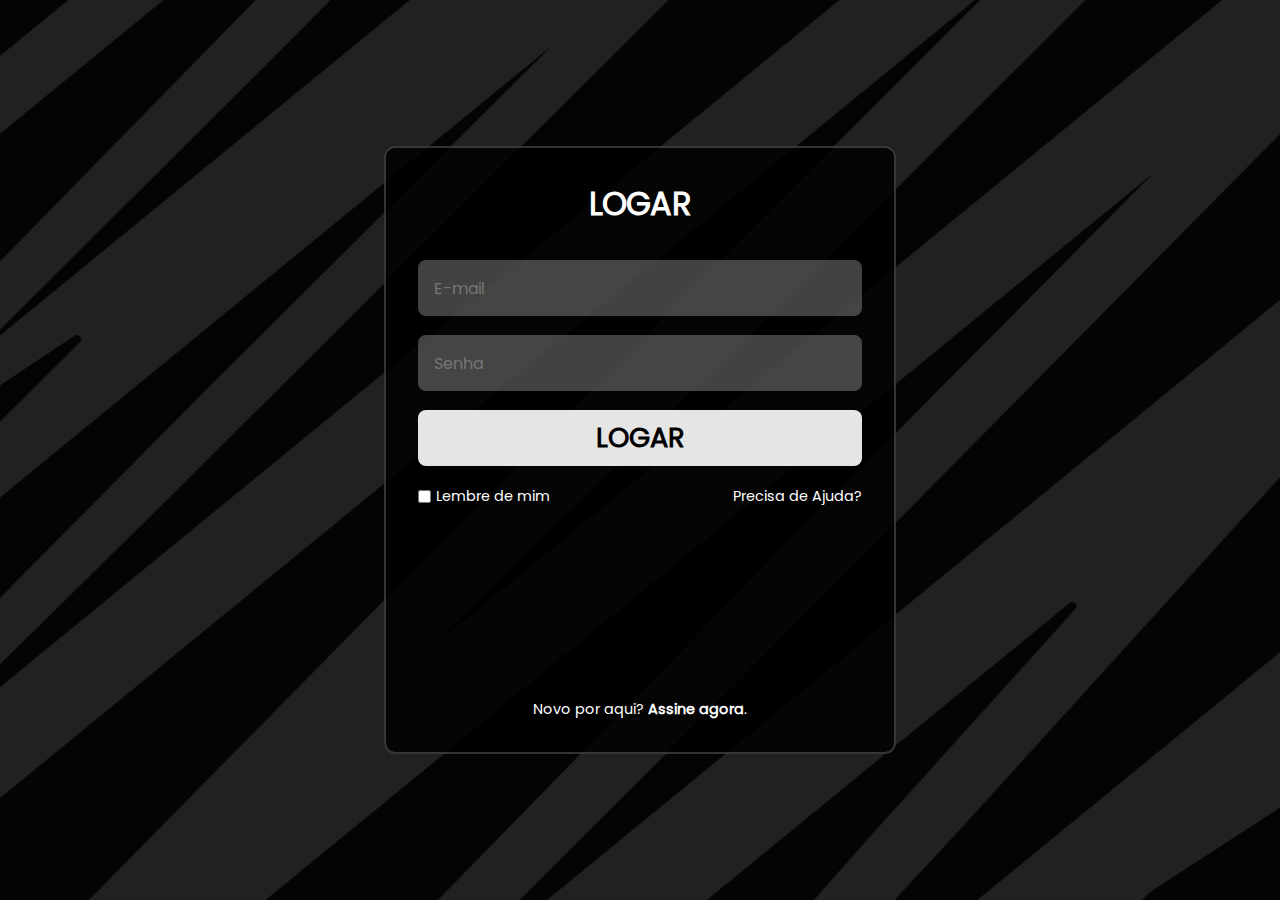
<file: index.html>
<!DOCTYPE html>
<html lang="pt-BR">

<head>
  <meta charset="UTF-8" />
  <meta name="viewport" content="width=device-width, initial-scale=1.0" />
  <link rel="stylesheet" href="/css/index.css" />
  <title>Login</title>
</head>

<body>
  <main id="login">
    <h1>LOGAR</h1>

    <section id="form">
      <div id="formContent">
        <input placeholder="E-mail" type="email" name="email" />
        <input placeholder="Senha" type="password" name="password" />
        <button type="button"><a href="/pages/home.html">LOGAR</a></button>

        <div class="options">
          <label>
            <input type="checkbox" name="lembredemim" />
            Lembre de mim
          </label>
          <span>Precisa de Ajuda?</span>
        </div>
      </div>
    </section>

    <footer class="footer">
      <div>
        Novo por aqui?
        <a href="/pages/register.html">Assine agora</a>.
      </div>
      <span class="barrinha"></span>
    </footer>
  </main>
</body>

</html>
</file>
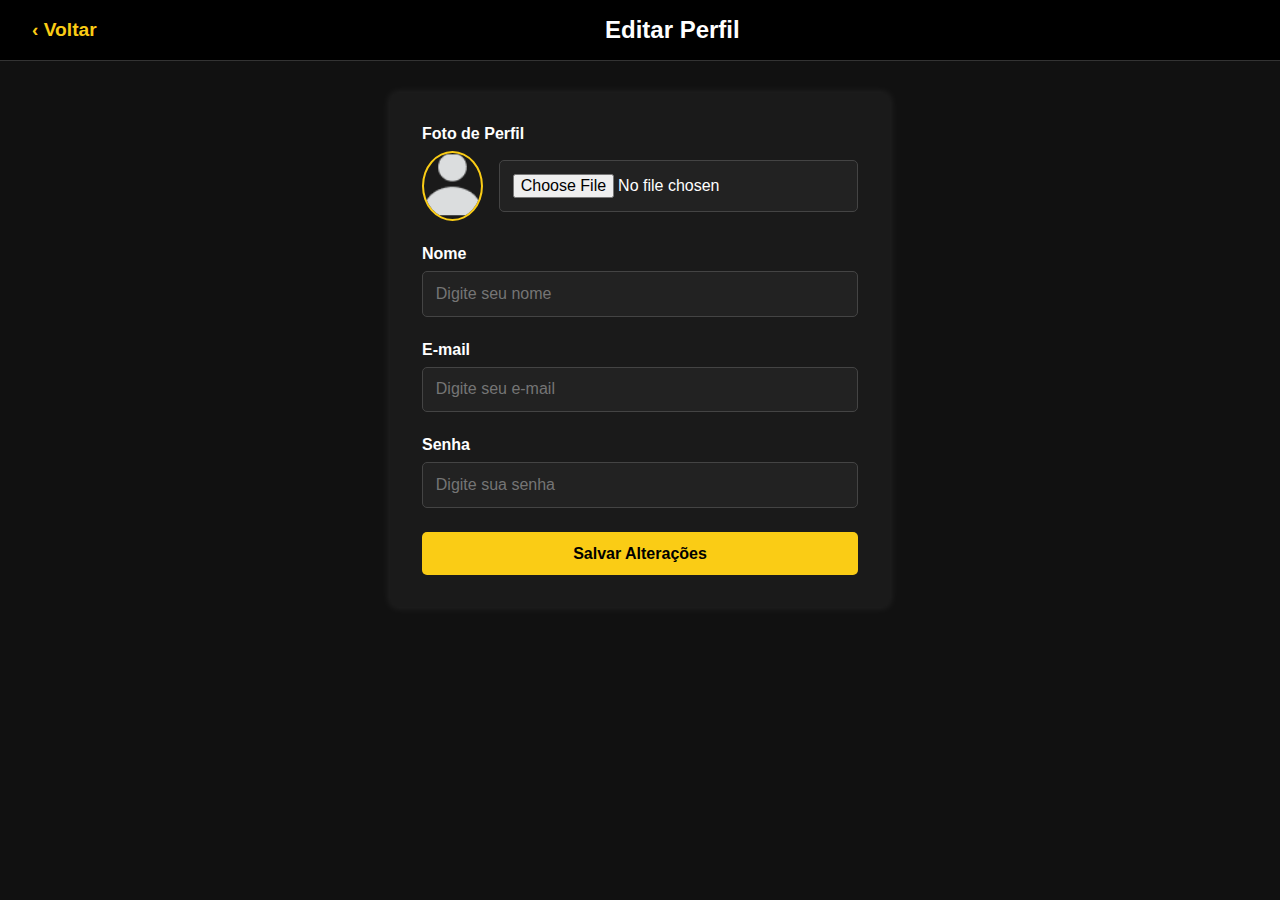
<file: pages/editar-perfil.html>
<!DOCTYPE html>
<html lang="pt-BR">
  <head>
    <meta charset="UTF-8" />
    <meta name="viewport" content="width=device-width, initial-scale=1.0" />
    <link rel="stylesheet" href="/css/editar-perfil.css" />
    <title>Editar Perfil</title>
  </head>

  <body>
    <header class="header">
      <a
        href="javascript:history.length > 0 ? history.back() : '/pages/home.html'"
        class="btn-voltar"
        >‹ Voltar</a
      >

      <h1>Editar Perfil</h1>
    </header>

    <main class="perfil-container">
      <form class="perfil-form">
        <div class="form-group">
          <label for="foto">Foto de Perfil</label>
          <div class="foto-preview">
            <img src="/assets/images/perfil.png" alt="Foto de Perfil" />
            <input type="file" id="foto" name="foto" />
          </div>
        </div>

        <div class="form-group">
          <label for="nome">Nome</label>
          <input
            type="text"
            id="nome"
            name="nome"
            placeholder="Digite seu nome"
          />
        </div>

        <div class="form-group">
          <label for="email">E-mail</label>
          <input
            type="email"
            id="email"
            name="email"
            placeholder="Digite seu e-mail"
          />
        </div>

        <div class="form-group">
          <label for="senha">Senha</label>
          <input
            type="password"
            id="senha"
            name="senha"
            placeholder="Digite sua senha"
          />
        </div>

        <button type="submit" class="btn-salvar">Salvar Alterações</button>
      </form>
    </main>
  </body>
</html>
</file>
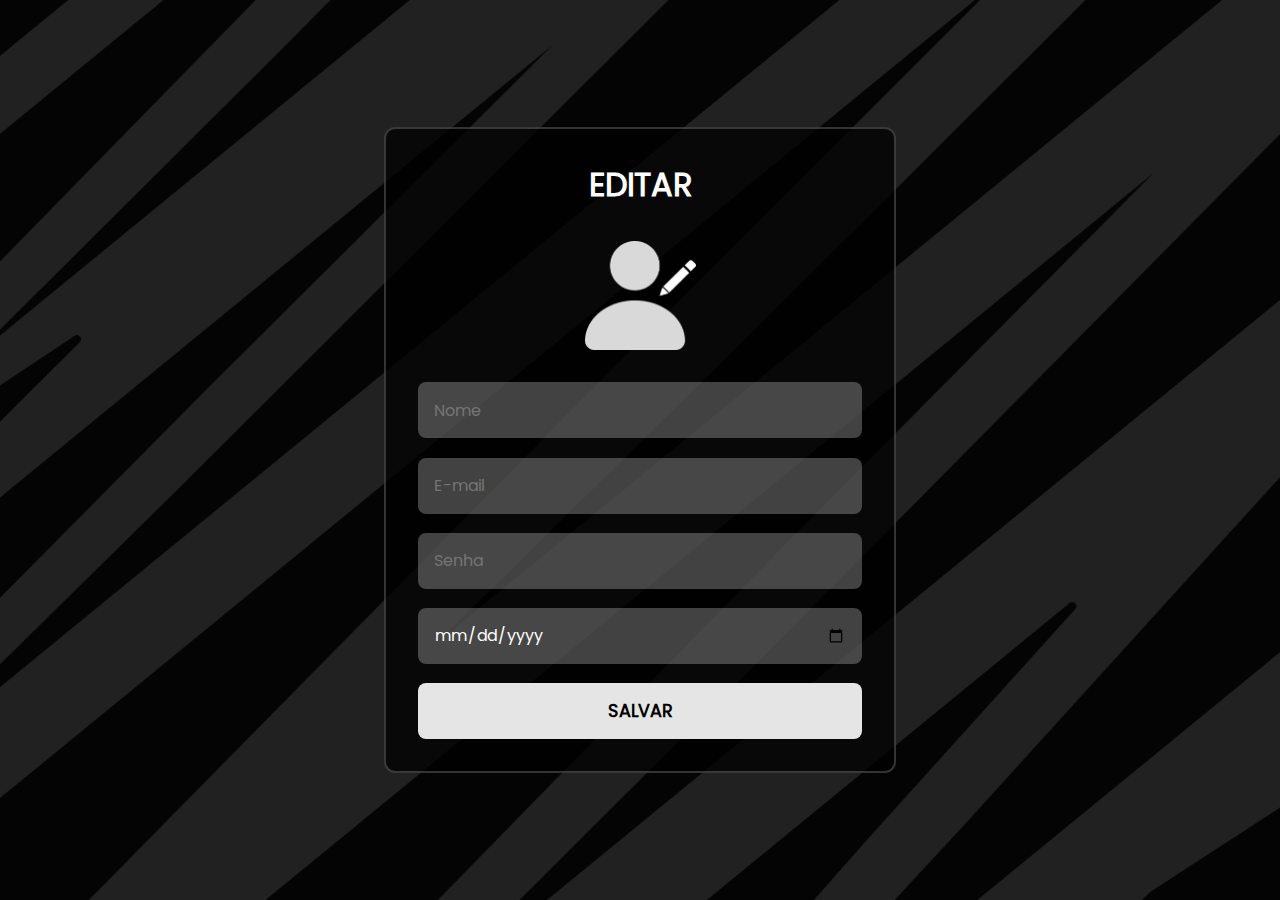
<file: pages/editar.html>
<!DOCTYPE html>
<html lang="pt-BR">

<head>
    <meta charset="UTF-8" />
    <meta name="viewport" content="width=device-width, initial-scale=1.0" />
    <link rel="stylesheet" href="/css/editar.css" />
    <title>Editar</title>
</head>

<body>
    <div id="editar">
        <h1>EDITAR</h1>
        <img src="/assets/BONECO.png" />

        <div id="form">
            <div id="formContent">
                <input placeholder="Nome" type="name" name="name" />
                <input placeholder="E-mail" type="email" name="email" />
                <input placeholder="Senha" type="password" name="password" />
                <input placeholder="Data" type="date" name="date" />
                <button type="button">SALVAR</button>
            </div>
        </div>
    </div>
</body>

</html>
</file>
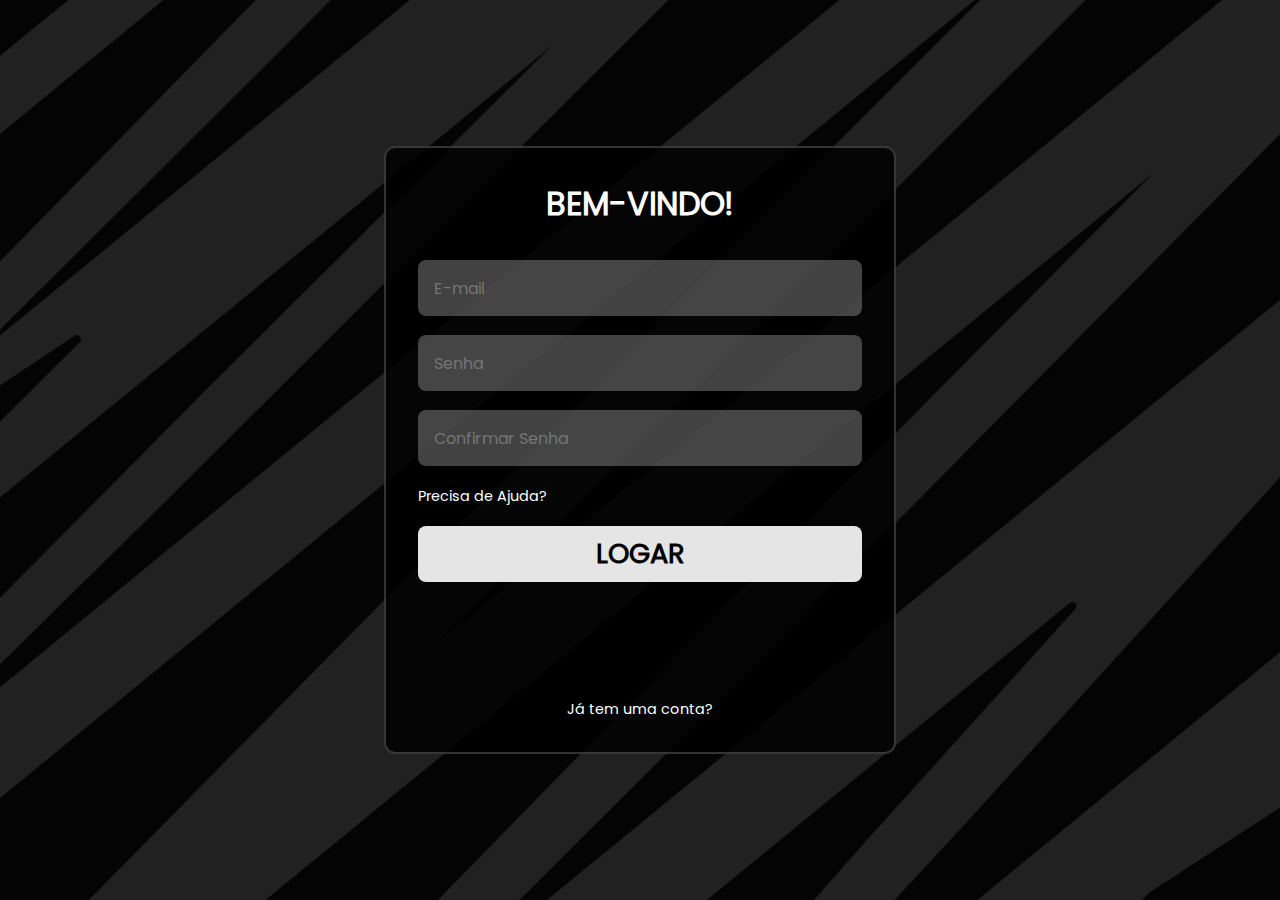
<file: pages/register.html>
<!DOCTYPE html>
<html lang="pt-BR">

<head>
    <meta charset="UTF-8" />
    <meta name="viewport" content="width=device-width, initial-scale=1.0" />
    <link rel="stylesheet" href="/css/register.css" />
    <title>Register</title>
</head>

<body>
    <main id="login">
        <h1>BEM-VINDO!</h1>

        <section id="form">
            <div id="formContent">
                <input placeholder="E-mail" type="email" name="email" />
                <input placeholder="Senha" type="password" name="password" />
                <input placeholder="Confirmar Senha" type="password" name="confirm-password" />
                <div class="options">
                    <span>Precisa de Ajuda?</span>
                </div>
                <button type="button">LOGAR</button>
            </div>
        </section>

        <footer class="footer">
            <div>
                <a href="/index.html"> Já tem uma conta?</a>
            </div>
            <span class="barrinha"></span>
        </footer>
    </main>
</body>

</html>
</file>
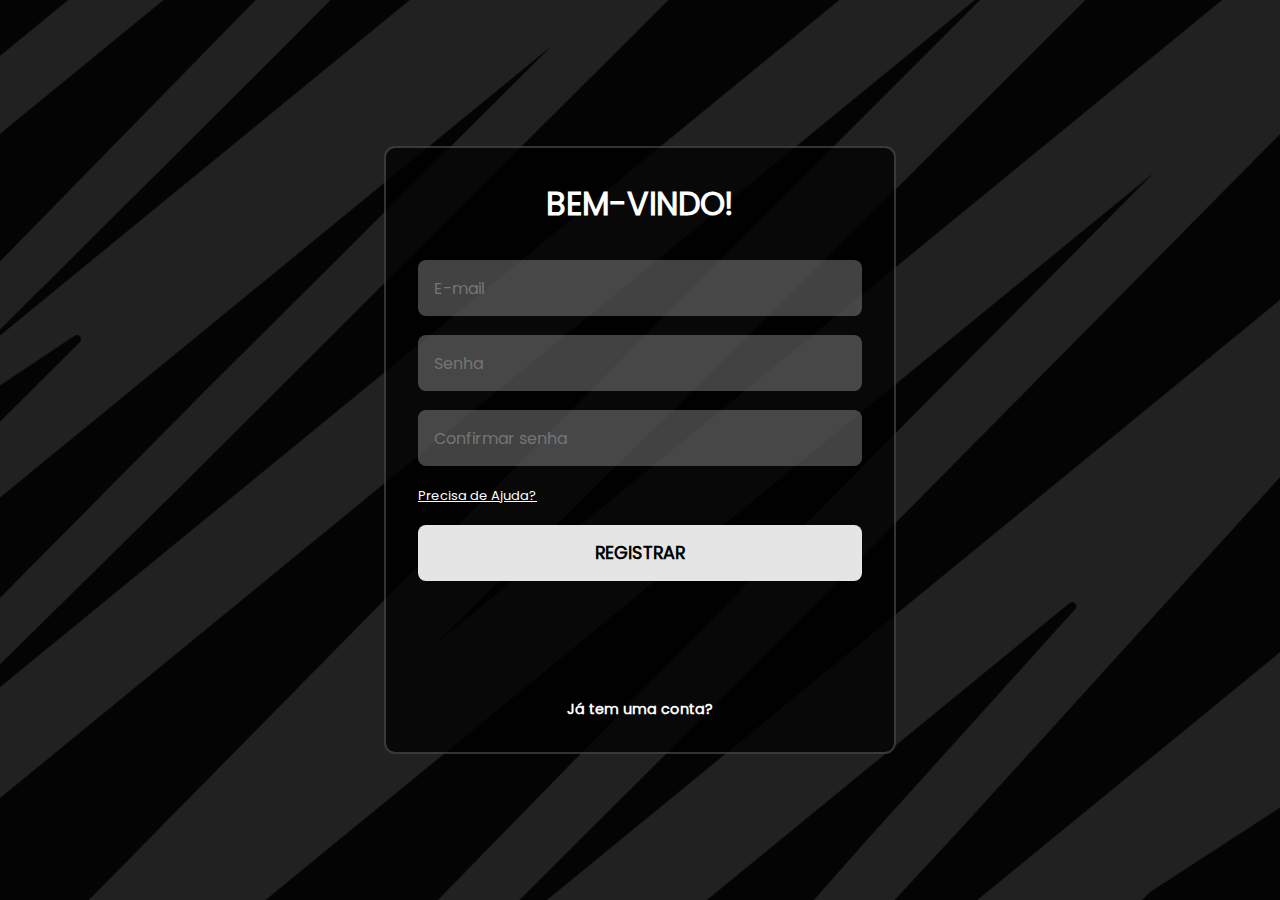
<file: pages/registro.html>
<!DOCTYPE html>
<html lang="pt-BR">

<head>
    <meta charset="UTF-8" />
    <meta name="viewport" content="width=device-width, initial-scale=1.0" />
    <link rel="stylesheet" href="/css/registro.css" />
    <title>registro</title>
</head>

<body>
    <div id="registro">
        <h1>BEM-VINDO!</h1>

        <div id="form">
            <div id="formContent">
                <input placeholder="E-mail" type="email" name="email" />
                <input placeholder="Senha" type="password" name="password" />
                <input placeholder="Confirmar senha" type="password" name="password" />
                <span>Precisa de Ajuda?</span>
                <button type="button">REGISTRAR</button>

            </div>
        </div>

        <div class="footer">
            <a href="/index.html" target="_self"> Já tem uma conta?</a>
        </div>
    </div>
</body>

</html>
</file>
<file: css/editar-perfil.css>
body {
  margin: 0;
  background-color: #111;
  font-family: Poppins, sans-serif;
  color: #fff;
}

* {
  box-sizing: border-box;
  margin: 0;
  padding: 0;
}

/* Header */
.header {
  display: flex;
  align-items: center;
  padding: 1rem 2rem;
  background-color: #000;
  border-bottom: 1px solid #333;
}

.header h1 {
  flex: 1;
  text-align: center;
  font-size: 1.5rem;
}

.btn-voltar {
  text-decoration: none;
  color: #facc15;
  font-size: 1.2rem;
  font-weight: bold;
}

/* Container */
.perfil-container {
  max-width: 500px;
  margin: 2rem auto;
  padding: 2rem;
  background: #1a1a1a;
  border-radius: 8px;
  box-shadow: 0 0 10px rgba(255, 255, 255, 0.1);
}

.perfil-form .form-group {
  margin-bottom: 1.5rem;
}

.perfil-form label {
  display: block;
  margin-bottom: 0.5rem;
  font-weight: bold;
}

.perfil-form input {
  width: 100%;
  padding: 0.8rem;
  border-radius: 5px;
  border: 1px solid #444;
  background: #222;
  color: #fff;
  font-size: 1rem;
}

.perfil-form input:focus {
  border-color: #facc15;
  outline: none;
}

/* Foto */
.foto-preview {
  display: flex;
  align-items: center;
  gap: 1rem;
}

.foto-preview img {
  width: 70px;
  height: 70px;
  border-radius: 50%;
  border: 2px solid #facc15;
  object-fit: cover;
}

/* Botão */
.btn-salvar {
  width: 100%;
  padding: 0.8rem;
  border: none;
  border-radius: 5px;
  background-color: #facc15;
  color: #000;
  font-weight: bold;
  cursor: pointer;
  font-size: 1rem;
  transition: background 0.3s;
}

.btn-salvar:hover {
  background-color: #eab308;
}
</file>
<file: css/index.css>
/* Reset + fonte */
* {
  margin: 0;
  padding: 0;
  box-sizing: border-box;
  font-family: Poppins, sans-serif;
}

/* Configuracao personalizada */
@font-face {
  font-family: Poppins;
  src: url("/assets/fonts/Poppins/Poppins-Regular.ttf");
}

/* Tela cheia - troquei a div pelo body*/
body {
  background-image: url("/assets/background.png");
  background-color: #000000de;
  background-size: cover;
  background-position: center;
  width: 100dvw;
  height: 100dvh;
  display: flex;
  align-items: center;
  justify-content: center;
}

/* Container principal - body (pai) -> login (filho) */
#login {
  color: white;
  width: 32rem;
  /* proporcional (trabalhar min)*/
  min-height: 38rem;
  display: flex;
  flex-direction: column;
  justify-content: center;
  align-items: center;
  gap: 2rem;
  padding: 2rem;
  border-radius: 0.7rem;
  border: 2px solid rgba(255, 255, 255, 0.2);
  background-color: rgba(0, 0, 0, 0.85);
}

/* Título */
#login h1 {
  display: flex;
  font-size: 2em;
  font-weight: bold;
  text-align: center;
}

/* div pai do form */
#form {
  width: 100%;
  display: flex;
  justify-content: center;
}

/* div interna do form */
#formContent {
  display: flex;
  flex-direction: column;
  align-items: center;
  gap: 1.2rem;
  width: 100%;
}

/* Inputs do form */
#formContent input[type="email"],
#formContent input[type="password"] {
  width: 100%;
  height: 3.5rem;
  border-radius: 0.5rem;
  border: none;
  padding: 0 1rem;
  background-color: rgba(217, 217, 217, 0.3);
  color: white;
  font-size: 1rem;
}

/* Botão */
#formContent button {
  width: 100%;
  height: 3.5rem;
  border-radius: 0.5rem;
  background-color: #e5e5e5;
  color: #000;
  border: none;
  font-size: 1.7rem;
  font-weight: bolder;
  cursor: pointer;
  transition: 0.3s;
}

/* Botão de logar */
#formContent button:hover {
  background-color: #fff;
}

#formContent button a {
  text-decoration: none;
  color: black;
}

/* Checkbox + label + links */
.options {
  width: 100%;
  display: flex;
  justify-content: space-between;
  font-size: 0.9rem;
  align-items: center;
}

/* precisa de mim? */
#formContent label {
  display: flex;
  align-items: center;
  gap: 0.3rem;
  font-size: 0.9rem;
}

/* Rodapé */
.footer {
  margin-top: auto;
  font-size: 0.9rem;
  text-align: center;
}

/* Link do rodapé */
.footer a {
  color: white;
  font-weight: 600;
  text-decoration: none;
}

/* Efeito do link do rodapé */
.footer a:hover {
  text-decoration: underline;
}

@media screen and (max-width: 440px) {
  body {
    background-image: linear-gradient(
      180deg,
      rgba(12, 10, 13, 1) 0%,
      rgba(31, 29, 42, 1) 50%,
      #2a2740 100%
    );
    background-repeat: no-repeat;
    background-color: #1f1d2a;
  }

  #login {
    border: none;
    height: 95dvh;
    align-self: flex-end;
    padding: 0.5rem;
    background-color: transparent;
  }

  #form {
    padding: 1.5rem;
  }

  #formContent .options {
    order: 1;
    padding-bottom: 2rem;
  }

  #formContent button {
    order: 2;
  }

  .footer {
    display: flex;
    flex-direction: column;
    justify-content: space-between;
    align-items: center;
    height: 3rem;
  }

  #login h1 {
    font-size: 3em;
    justify-content: flex-start;
    padding-bottom: 3rem;
  }

  .barrinha {
    background-color: #898989;
    width: 25dvw;
    height: 0.3dvh;
  }
}
</file>
<file: css/editar.css>
/* Reset + fonte */
* {
    margin: 0;
    padding: 0;
    box-sizing: border-box;
    font-family: Poppins, sans-serif;
}

@font-face {
    font-family: Poppins;
    src: url("/assets/fonts/Poppins/Poppins-Regular.ttf");
}

/* Tela cheia */
body {
    background-image: url("/assets/img/Desenhos.png");
    background-color: #000000de;
    background-size: cover;
    background-position: center;
    width: 100dvw;
    height: 100dvh;
    display: flex;
    align-items: center;
    justify-content: center;
}

/* Container principal */
#editar {
    color: white;
    width: 32rem;
    /* proporcional, mas fixo o bastante */
    min-height: 38rem;
    display: flex;
    flex-direction: column;
    align-items: center;
    gap: 2rem;
    padding: 2rem;
    border-radius: 0.7rem;
    border: 2px solid rgba(255, 255, 255, 0.2);
    background-color: rgba(0, 0, 0, 0.75);
}

/* Título */
#editar h1 {
    font-size: 2rem;
    font-weight: 700;
    text-align: center;
}

img {
    width: 25%;
}

/* Formulário */
#form {
    width: 100%;
    display: flex;
    justify-content: center;
}

#formContent {
    display: flex;
    flex-direction: column;
    align-items: center;
    gap: 1.2rem;
    width: 100%;
}

/* Inputs */
#formContent input[type="name"] ,
#formContent input[type="email"],
#formContent input[type="password"] ,
#formContent input[type="date"] { 

    width: 100%;
    height: 3.5rem;
    border-radius: 0.5rem;
    border: none;
    padding: 0 1rem;
    background-color: rgba(217, 217, 217, 0.3);
    color: white;
    font-size: 1rem;
}

/* Botão */
#formContent button {
    width: 100%;
    height: 3.5rem;
    border-radius: 0.5rem;
    background-color: #e5e5e5;
    color: #000;
    border: none;
    font-size: 1.1rem;
    font-weight: 700;
    cursor: pointer;
    transition: 0.3s;
}

#formContent button:hover {
    background-color: #fff;
}
span {
    display: flex;
    align-self: flex-start;
    font-size: small;
    text-decoration: underline;
    cursor: pointer;
}


@media screen and (max-width: 440px ) {
    body {
        background-image: none;
        background: linear-gradient(to bottom, #1F1D2A, #0C0A0D);
        align-items: flex-start;
        padding-top: 2 rem;
    }
    #editar{
        background: none;
        background-color: transparent;
        border: none ;
    }
    #editar h1 {
        font-size: 3rem;
        font-weight: 700;
        text-align: center;
    }
    
    img {
        width: 25%;
        padding-bottom: 5rem;
    }
   #form{
   
   }

}
</file>
<file: css/register.css>
/* Reset + fonte */
* {
    margin: 0;
    padding: 0;
    box-sizing: border-box;
    font-family: Poppins, sans-serif;
}

/* Configuracao personalizada */
@font-face {
    font-family: Poppins;
    src: url("/assets/fonts/Poppins/Poppins-Regular.ttf");
}

/* Tela cheia - troquei a div pelo body*/
body {
    background-image: url("/assets/background.png");
    background-color: #000000de;
    background-size: cover;
    background-position: center;
    width: 100dvw;
    height: 100dvh;
    display: flex;
    align-items: center;
    justify-content: center;
}

/* Container principal - body (pai) -> login (filho) */
#login {
    color: white;
    width: 32rem;
    /* proporcional (trabalhar min)*/
    min-height: 38rem;
    display: flex;
    flex-direction: column;
    justify-content: center;
    align-items: center;
    gap: 2rem;
    padding: 2rem;
    border-radius: 0.7rem;
    border: 2px solid rgba(255, 255, 255, 0.2);
    background-color: rgba(0, 0, 0, 0.85);
}

/* Título */
#login h1 {
    font-size: 2rem;
    font-weight: bold;
    text-align: center;
}

/* div pai do form */
#form {
    width: 100%;
    display: flex;
    justify-content: center;
}

/* div interna do form */
#formContent {
    display: flex;
    flex-direction: column;
    align-items: center;
    gap: 1.2rem;
    width: 100%;
}

/* Inputs do form */
#formContent input[type="email"],
#formContent input[type="password"] {
    width: 100%;
    height: 3.5rem;
    border-radius: 0.5rem;
    border: none;
    padding: 0 1rem;
    background-color: rgba(217, 217, 217, 0.3);
    color: white;
    font-size: 1rem;
}

/* Botão */
#formContent button {
    width: 100%;
    height: 3.5rem;
    border-radius: 0.5rem;
    background-color: #e5e5e5;
    color: #000;
    border: none;
    font-size: 1.7rem;
    font-weight: bolder;
    cursor: pointer;
    transition: 0.3s;
}

/* Botão de logar */
#formContent button:hover {
    background-color: #fff;
}

/* Checkbox + label + links */
.options {
    width: 100%;
    display: flex;
    justify-content: space-between;
    font-size: 0.9rem;
    align-items: center;
}

.options label input[type="checkbox"]:not(:checked):not(:disabled) {
    accent-color: red;
}

.options label input[type="checkbox"] {
    accent-color: yellow;
}

/* precisa de mim? */
#formContent label {
    display: flex;
    align-items: center;
    gap: 0.3rem;
    font-size: 0.9rem;
}

/* Rodapé */
.footer {
    margin-top: auto;
    font-size: 0.9rem;
    text-align: center;
}

/* Link do rodapé */
.footer a {
    color: white;
    text-decoration: none;
}

/* Efeito do link do rodapé */
.footer a:hover {
    font-weight: 600;
    text-decoration: underline;
}

@media screen and (max-width: 440px) {
    body {
      background-image: linear-gradient(360deg, rgba(12, 10, 13, 1) 0%, rgba(31, 29, 42, 1) 50%, #2A2740 100%);
      background-repeat: no-repeat;
      background-color: #0C0A0D
    }
  
    #login {
      border: none;
      height: 88dvh;
      align-self: flex-end;
      padding: .5rem;
      background-color: transparent;
    }
  
    #form {
      padding: 1.5rem;
    }
  
    #formContent .options {
      order: 1;
      padding-bottom: 2rem;
    }
  
    #formContent button {
      order: 2;
    }
  
    .footer {
      display: flex;
      flex-direction: column;
      justify-content: space-between;
      align-items: center;
      height: 3rem;
    }
  
    #login h1 {
      font-size: 2.5em;
      justify-content: flex-start;
    }
  
    .barrinha {
      background-color: #898989;
      width: 25dvw;
      height: 0.30dvh;
    }
  }
</file>
<file: css/registro.css>
/* Reset + fonte */
* {
    margin: 0;
    padding: 0;
    box-sizing: border-box;
    font-family: Poppins, sans-serif;
}

@font-face {
    font-family: Poppins;
    src: url("/assets/fonts/Poppins/Poppins-Regular.ttf");
}

/* Tela cheia */
body {
    background-image: url("/assets/img/Desenhos.png");
    background-color: #000000de;
    background-size: cover;
    background-position: center;
    width: 100dvw;
    height: 100dvh;
    display: flex;
    align-items: center;
    justify-content: center;
}

/* Container principal */
#registro {
    color: white;
    width: 32rem;
    /* proporcional, mas fixo o bastante */
    min-height: 38rem;
    display: flex;
    flex-direction: column;
    align-items: center;
    gap: 2rem;
    padding: 2rem;
    border-radius: 0.7rem;
    border: 2px solid rgba(255, 255, 255, 0.2);
    background-color: rgba(0, 0, 0, 0.75);
}

/* Título */
#registro h1 {
    font-size: 2rem;
    font-weight: 700;
    text-align: center;
}

/* Formulário */
#form {
    width: 100%;
    display: flex;
    justify-content: center;
}

#formContent {
    display: flex;
    flex-direction: column;
    align-items: center;
    gap: 1.2rem;
    width: 100%;
}

/* Inputs */
#formContent input[type="email"],
#formContent input[type="password"] {
    width: 100%;
    height: 3.5rem;
    border-radius: 0.5rem;
    border: none;
    padding: 0 1rem;
    background-color: rgba(217, 217, 217, 0.3);
    color: white;
    font-size: 1rem;
}

/* Botão */
#formContent button {
    width: 100%;
    height: 3.5rem;
    border-radius: 0.5rem;
    background-color: #e5e5e5;
    color: #000;
    border: none;
    font-size: 1.1rem;
    font-weight: 700;
    cursor: pointer;
    transition: 0.3s;
}

#formContent button:hover {
    background-color: #fff;
}
span {
    display: flex;
    align-self: flex-start;
    font-size: small;
    text-decoration: underline;
    cursor: pointer;
}


/* Rodapé */
.footer {
    margin-top: auto;
    font-size: 0.9rem;
    text-align: center;
}

.footer a {
    color: white;
    font-weight: 700;
    text-decoration: none;
}
.footer a:hover {
    text-decoration: underline;
}

@media screen and (max-width: 440px ) {
    body {
        background-image: none;
        background: linear-gradient(to bottom, #1F1D2A, #0C0A0D);
    }
    #registro {
        background: none;
        background-color: transparent;
        border: none ;
    }

}
</file>
